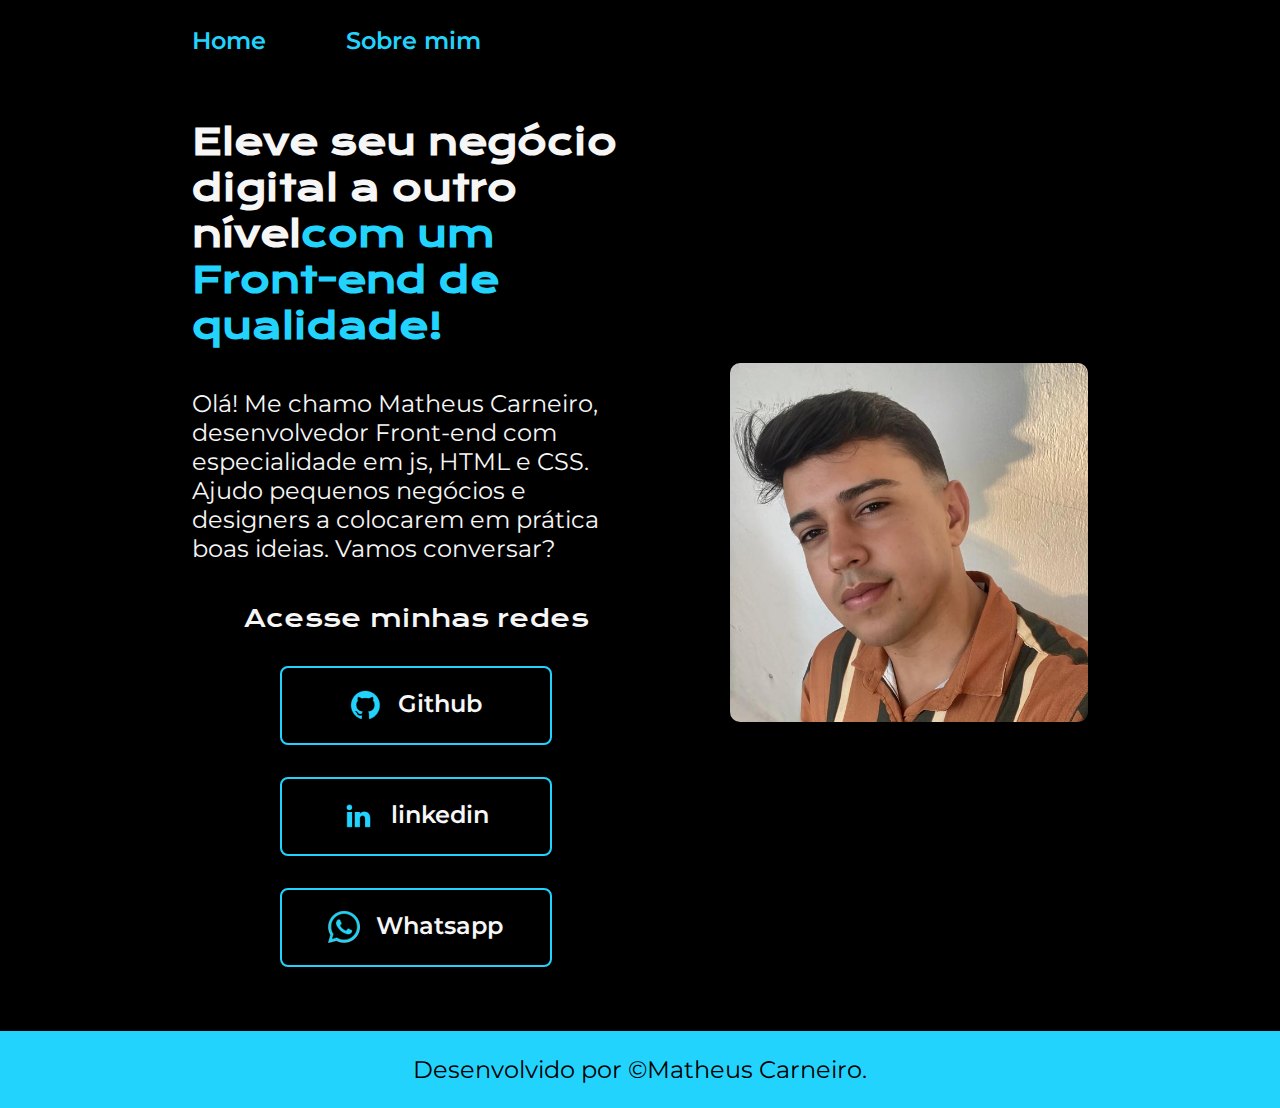
<file: index.html>
<!DOCTYPE html>
<html lang="pt-br">

<head>
    <meta charset="UTF-8">
    <meta http-equiv="X-UA-Compatible" content="IE=edge">
    <meta name="viewport" content="width=device-width, initial-scale=1.0">
    <title>Portifolio</title>
    <link rel="stylesheet" href="./styles/style.css">
</head>

<body>
    <header class="cabecalho">
        <nav class="cabecalho__menu">
            <a class="cabecalho__menu__link" href="index.html">Home</a>
            <a class="cabecalho__menu__link" href="about.html">Sobre mim</a>
        </nav>
    </header>
    <main class="apresentacao">
        <section class="apresentacao__conteudo">
            <h1 class="apresentacao__conteudo__titulo">Eleve seu negócio digital a outro nível<strong 
            class="titulo-destaque">com um Front-end de qualidade!
            </strong></h1>
            <p class="apresentacao__conteudo__texto">Olá! Me chamo Matheus Carneiro, desenvolvedor
            Front-end com especialidade em js, HTML e
            CSS. Ajudo pequenos negócios e designers a
            colocarem em prática boas ideias. Vamos
            conversar?</p>
            <div class="apresentacao__links">
                <h2 class="apresentacao__links__subtitulo">Acesse minhas redes</h2>
                <a class="apresentacao__links__navegacao" href="https://github.com/Matheus-Crn">
                    <img src="./assets/github.png">
                    Github
                </a>
                <a class="apresentacao__links__navegacao" href="https://www.linkedin.com/in/matheus-carneiro-873840218/">
                    <img src="./assets/linkedin.png">
                    linkedin
                </a>
               
                <a class="apresentacao__links__navegacao" href="https://wa.me/5583991343551?=Olá" target="_blank">
                    <img src="./assets/whatsapp.png">
                    Whatsapp
                </a>
            </div>
        </section>
        <img class="apresentacao__imagem" src="assets/MinhaFoto.jpg" alt="foto de Matheus Carneiro">
    </main>
    <footer class="rodape">
        <p>Desenvolvido por &copy;Matheus Carneiro.</p>
    </footer>
</body>

</html>
</file>
<file: styles/style.css>
@import url('https://fonts.googleapis.com/css2?family=Krona+One&family=Montserrat:wght@400;600&display=swap');

:root {
    --cor-primaria: #000000;
    --cor-secundaria: #F6F6F6;
    --cor-terciaria: #22D4FD;
    --cor-hover: #272727;

    --fonte-primaria: 'Krona One', sans-serif;
    --fonte-secundaria: 'Montserrat', sans-serif;
}
*{
    margin: 0;
    padding: 0;
}

body{
    box-sizing: border-box;
    background-color: var(--cor-primaria);
    color: var(--cor-secundaria);
}

.cabecalho{
    padding: 2% 0% 0% 15%;
}
.cabecalho__menu{
    display: flex;
    gap: 80px;
}
.cabecalho__menu__link{
    font-family: var(--fonte-secundaria);
    font-size: 1.5rem;
    font-weight: 600;
    color: var(--cor-terciaria);
    text-decoration: none;
}
.apresentacao{
    padding: 5% 15%;
    display: flex;
    align-items: center;
    justify-content: space-between;
    gap: 82px;
}
.apresentacao__conteudo{
    width: 50%;
    display: flex;
    flex-direction: column;
    gap: 40px;
}

.apresentacao__conteudo__titulo{
    font-size: 2.25rem;
    font-family: var(--fonte-primaria);
}
.titulo-destaque{
    color: var(--cor-terciaria);
}
.apresentacao__conteudo__texto{
    font-size: 1.5rem;
    font-family: var(--fonte-secundaria);
}

.apresentacao__links{
    display: flex;
    flex-direction: column;
    justify-content: space-between;
    align-items: center;
    gap: 32px;
}
.apresentacao__links__subtitulo{
    font-family: var(--fonte-primaria);
    font-weight: 400;
    font-size: 1.5rem;
}
.apresentacao__links__navegacao{
    display: flex;
    justify-content: center;
    gap: 16px;
    border: 2px solid var(--cor-terciaria);
    width: 60%;
    text-align: center;
    border-radius: 8px;
    font-size: 1.5rem;
    font-weight: 600;
    padding: 21.5px 0;
    text-decoration: none;
    color: var(--cor-secundaria);
    font-family: var(--fonte-secundaria);
}
.apresentacao__links__navegacao:hover{
    background-color: var(--cor-hover);
}
.apresentacao__imagem{
    width: 40%;
    border-radius: 10px;
   
}
.rodape{
    color: var(--cor-primaria);
    background-color: var(--cor-terciaria);
    padding: 24px;
    text-align: center;
    font-family: var(--fonte-secundaria);
    font-size: 1.5rem;
    font-weight: 400;
}
.paragrafo_links_sobre{
    color: var(--cor-terciaria);  /*Tira a cor do link*/
    text-decoration: none;
    font-size: 20px;
}
.paragrafo_links_sobre:hover{
   font-size: inherit;
}
   
@media (max-width: 1200px) {
    .cabecalho{
         padding: 10%;  
    }
    .cabecalho__menu{
        justify-content: center;
    }
    .apresentacao{
        flex-direction: column-reverse;
        padding: 5%;
    }
    .apresentacao__conteudo{
        width: auto;
    }
}
</file>
